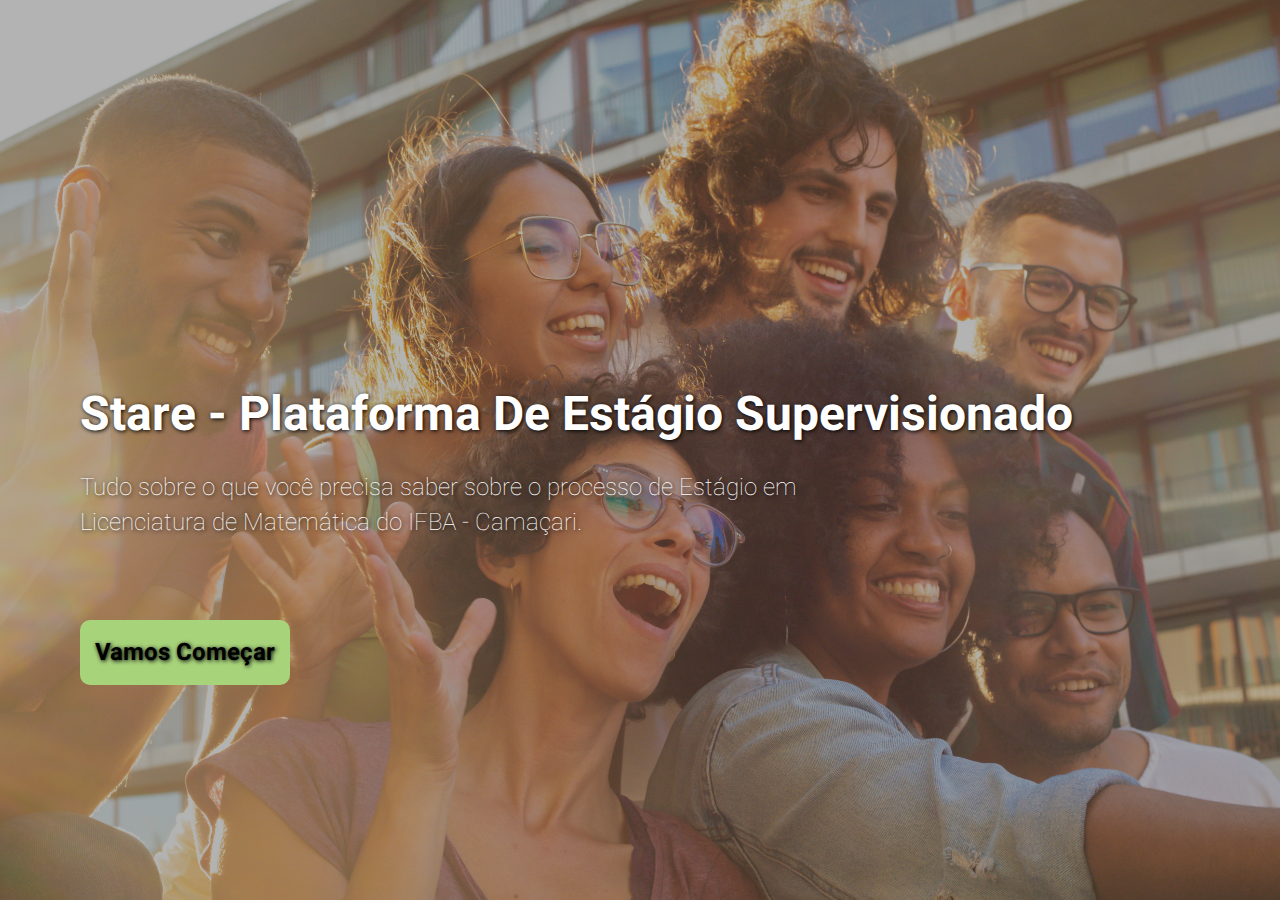
<file: index.html>
<!DOCTYPE html>
<html lang="pt-br">
<head>
    <meta charset="UTF-8">
    <meta http-equiv="X-UA-Compatible" content="IE=edge">
    <meta name="viewport" content="width=device-width, initial-scale=1.0">
    <title>stare</title>
    <link rel="shortcut icon" href="./imagens/favicon.ico" type="stare">
    <link rel="stylesheet" href="./estilos/index.css">
</head>

<body>


    <div class="box-img">
    </div>
    <div class="box-text">
        <h1>Stare - Plataforma de estágio supervisionado</h1>
        <p>Tudo sobre o que você precisa saber sobre o processo de Estágio em Licenciatura de Matemática do IFBA - Camaçari.</p>
        <a class="link" href="./htmls/stare.html">Vamos Começar</a>
    </div>
    
</body>
</html>
</file>
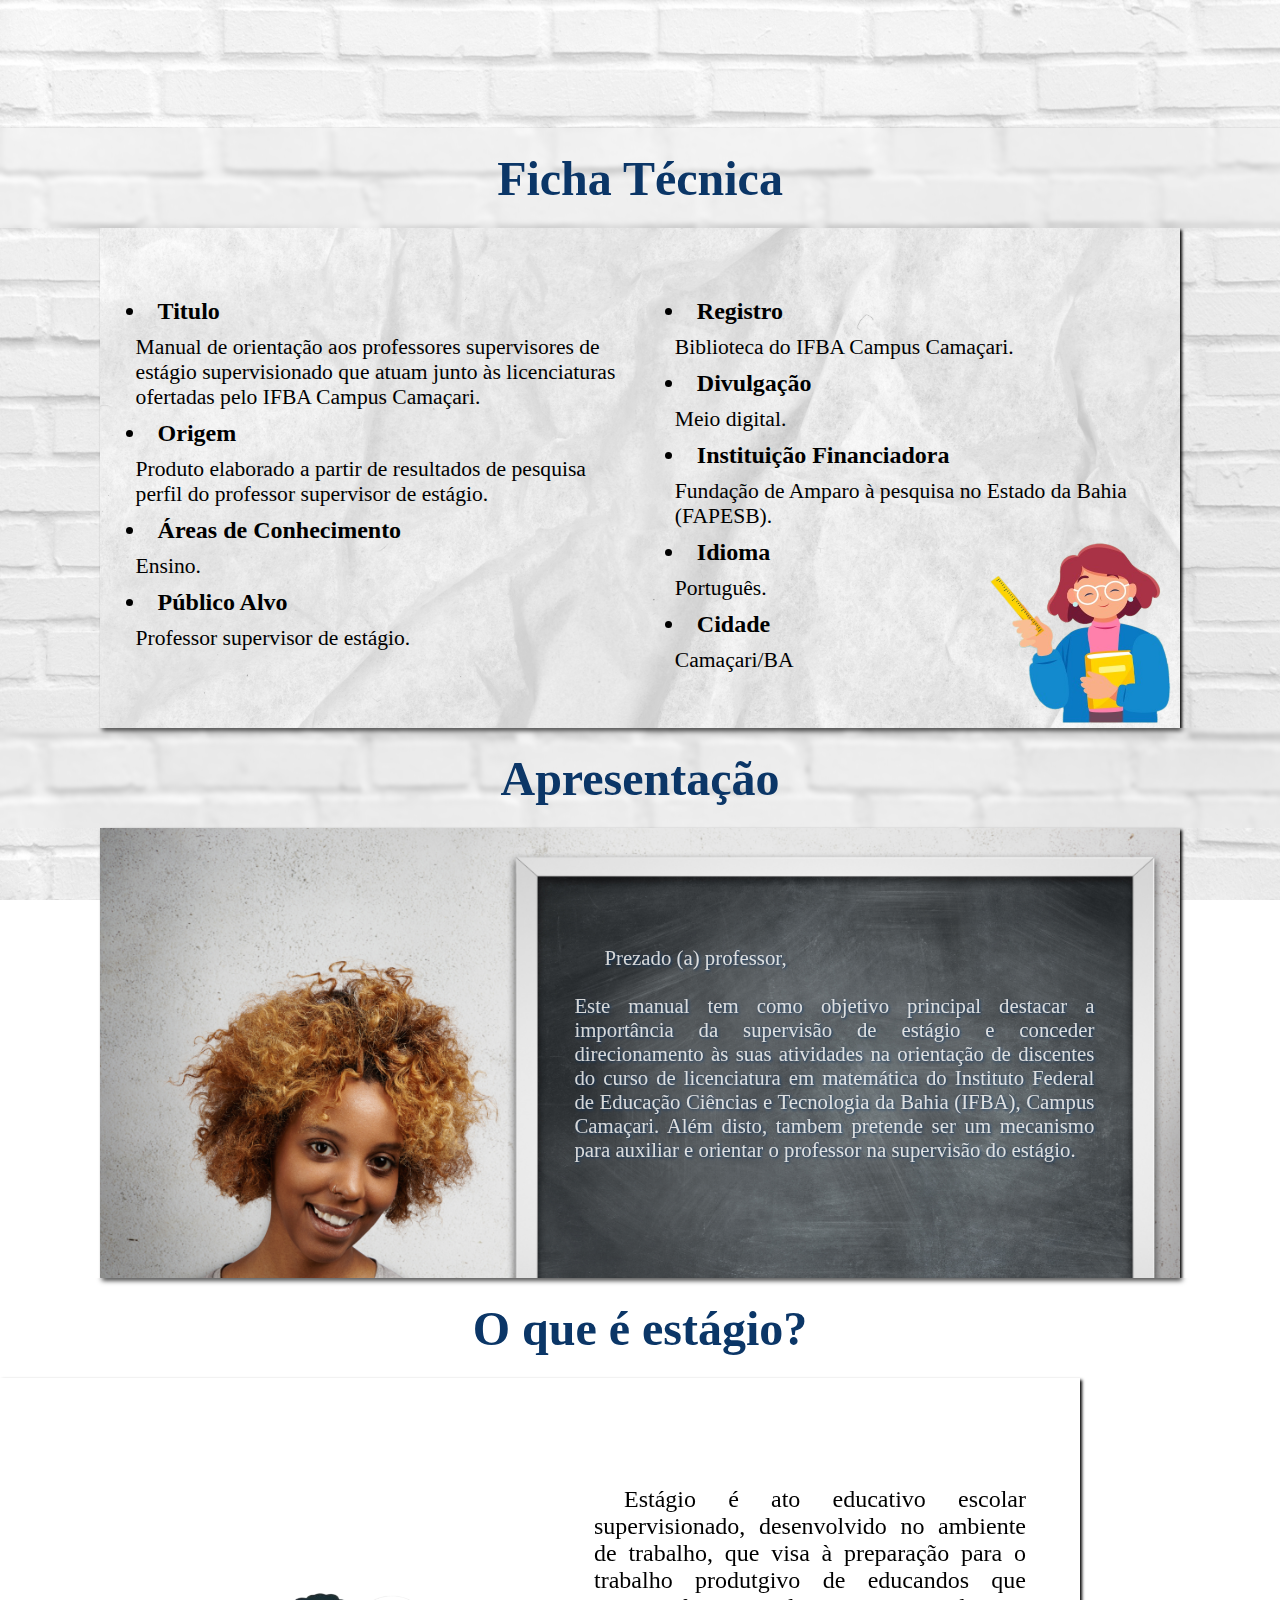
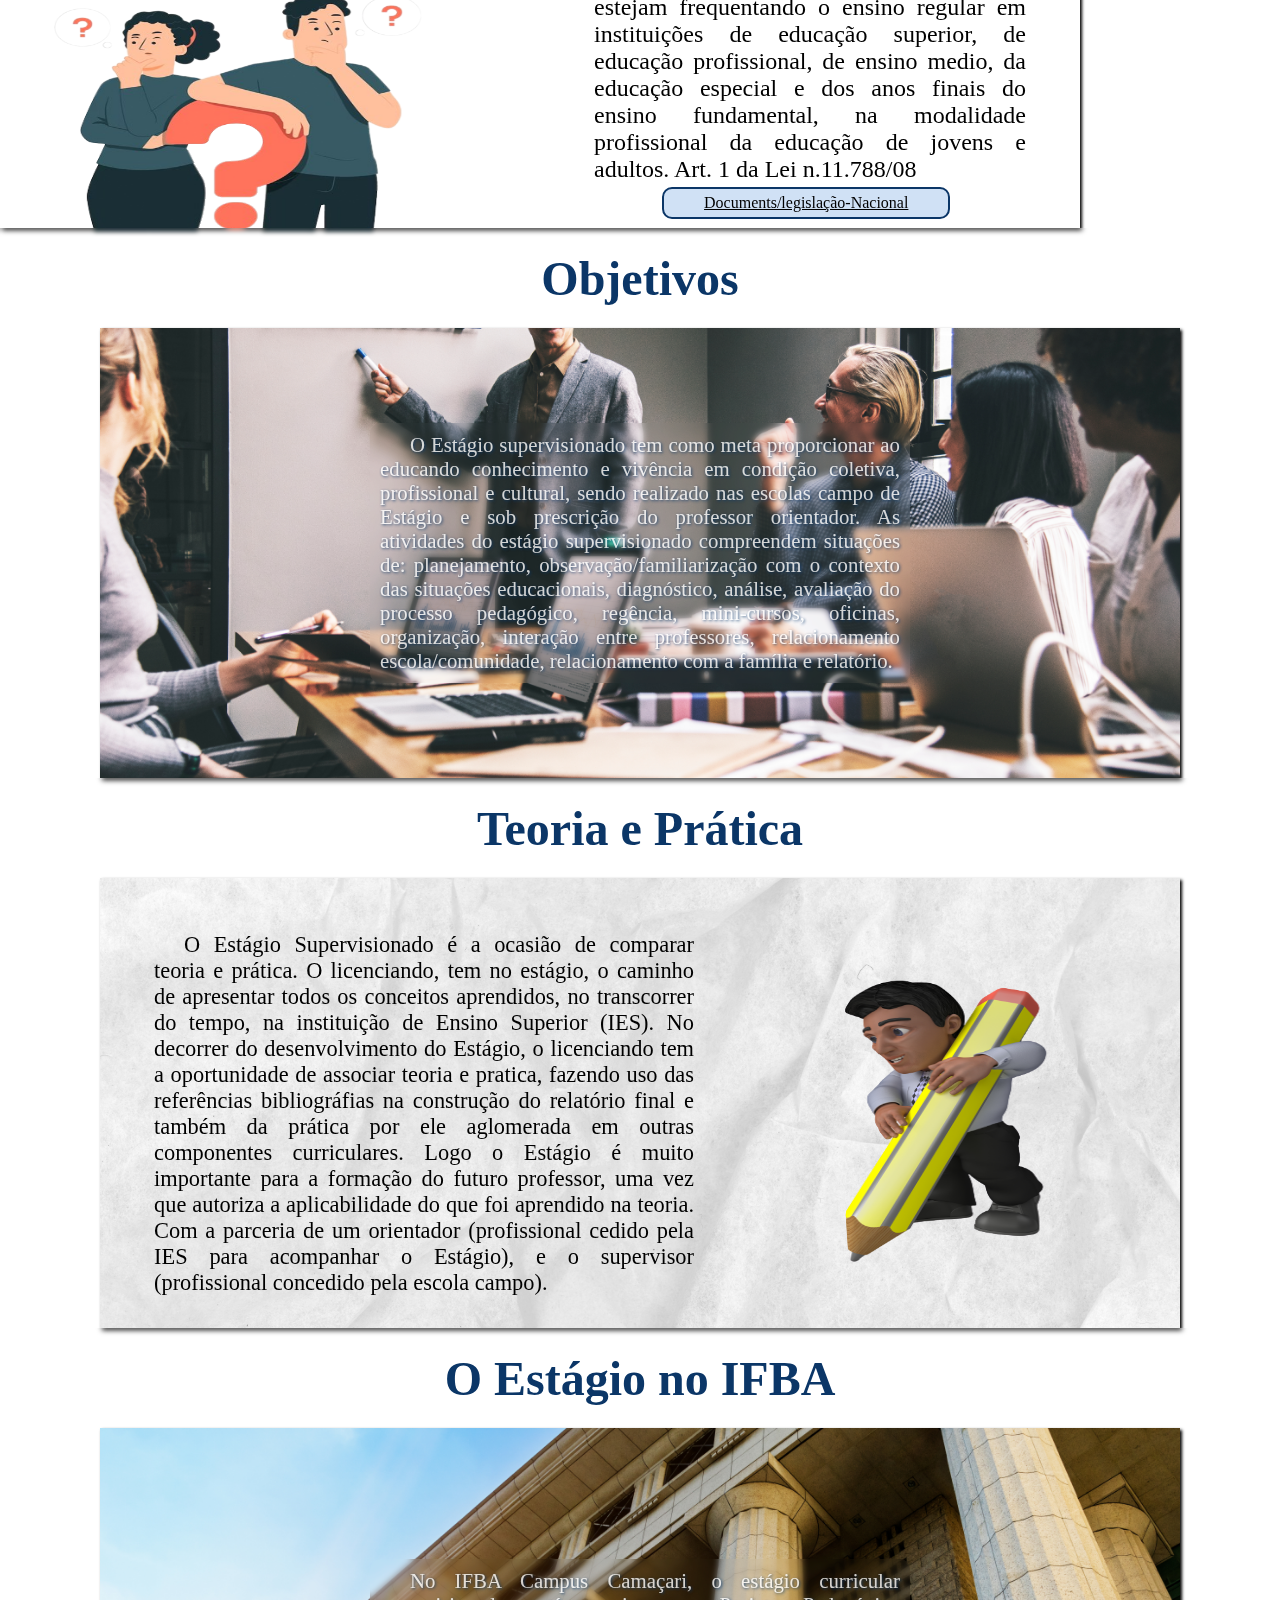
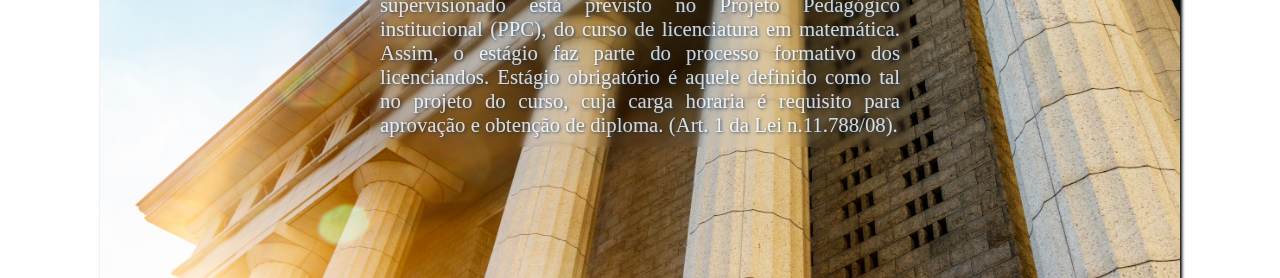
<file: htmls/stare.html>
<!DOCTYPE html>
<html lang="pt-br">
<head>
    <meta charset="UTF-8">
    <meta http-equiv="X-UA-Compatible" content="IE=edge">
    <meta name="viewport" content="width=device-width, initial-scale=1.0">
    <link rel="shortcut icon" href="../imagens/favicon.ico" type="image/x-icon">
    <link rel="stylesheet" href="../estilos/stare.css">
    <link rel="stylesheet" href="../estilos/pag1.css">
    <link rel="stylesheet" href="../estilos/pag2.css">
    <link rel="stylesheet" href="../estilos/pag3.css">
    <link rel="stylesheet" href="../estilos/pag4.css">
    <link rel="stylesheet" href="../estilos/pag5.css">
    <link rel="stylesheet" href="../estilos/pag6.css">
    <title>Stare</title>
</head>
<body>
    <div class="cont">
        <div class="titulo">
            <h1>Ficha Técnica</h1>
        </div>
        <div class="pag1">
            <ul>
                <li>
                    Titulo
                    <p>Manual de orientação aos professores supervisores de estágio supervisionado que atuam junto às licenciaturas ofertadas pelo IFBA Campus Camaçari.</p>
                </li>
                <li>
                    Origem 
                    <p>Produto elaborado a partir de resultados de pesquisa perfil do professor supervisor de estágio.</p>
                </li>
                <li>
                    Áreas de Conhecimento 
                    <p>Ensino.</p>
                </li>
                <li>
                    Público Alvo 
                    <p>Professor supervisor de estágio.</p>
                </li>
                <li>
                    Registro 
                    <p>Biblioteca do IFBA Campus Camaçari.</p>
                </li>
                <li> 
                    Divulgação 
                    <p>Meio digital.</p>
                </li>
                <li>
                    Instituição Financiadora 
                    <p>Fundação de Amparo à pesquisa no Estado da Bahia (FAPESB).</p>
                </li>
                <li>
                    Idioma 
                    <p>Português.</p>
                </li>
                <li>
                    Cidade 
                    <p>Camaçari/BA</p>
                </li>
            </ul>

            <img src="../imagens/professor.png" alt="generica" class="img1">

        </div>
        <div class="titulo">
            <h1>Apresentação</h1>
        </div>
        <div class="pag2">
            <p>
                Prezado (a) professor,
                <br>
                <br>Este manual tem como objetivo principal destacar a importância da supervisão de estágio e conceder
                direcionamento às suas atividades na orientação de discentes do curso de licenciatura em matemática do
                Instituto Federal de Educação Ciências e Tecnologia da Bahia (IFBA), Campus Camaçari. Além disto, tambem
                pretende ser um mecanismo para auxiliar e orientar o professor na supervisão do estágio.
            </p>

        </div>
        <div class="titulo">
            <h1>O que é estágio?</h1>
        </div>
        <div class="pag3">

            <img src="../imagens/pensando.png" alt="pensando">
            <p>
                Estágio é ato educativo escolar supervisionado, desenvolvido no ambiente de trabalho, que visa à preparação para
                o trabalho produtgivo de educandos que estejam frequentando o ensino regular em instituições de educação
                superior, de educação profissional, de ensino medio, da educação especial e dos anos finais do ensino
                fundamental, na modalidade profissional da educação de jovens e adultos. Art. 1 da Lei n.11.788/08
            </p>
            <a href="#">Documents/legislação-Nacional</a>
        </div>
        <div class="titulo">
            <h1>Objetivos</h1>
        </div>
        <div class="pag4">
            <p>
                O Estágio supervisionado tem como meta proporcionar ao educando conhecimento e vivência em condição coletiva, profissional e cultural, sendo realizado nas escolas campo de Estágio e sob prescrição do professor orientador. As atividades do estágio supervisionado compreendem situações de: planejamento, observação/familiarização com o contexto das situações educacionais, diagnóstico, análise, avaliação do processo pedagógico, regência, mini-cursos, oficinas, organização, interação entre professores, relacionamento escola/comunidade, relacionamento com a família e relatório.
            </p>
        </div>
        <div class="titulo">
            <h1>Teoria e Prática</h1>
        </div>
        <div class="pag5">
            <p>
                O Estágio Supervisionado é a ocasião de comparar teoria e prática. O licenciando, tem no estágio, o caminho de apresentar todos os conceitos aprendidos, no transcorrer do tempo, na instituição de Ensino Superior (IES). No decorrer do desenvolvimento do Estágio, o licenciando tem a oportunidade de associar teoria e pratica, fazendo uso das referências bibliográfias na construção do relatório final e também da prática por ele aglomerada em outras componentes curriculares. Logo o Estágio é muito importante para a formação do futuro professor, uma vez que autoriza a aplicabilidade do que foi aprendido na teoria. Com a parceria de um orientador (profissional cedido pela IES para acompanhar o Estágio), e o supervisor (profissional concedido pela escola campo).
            </p>
            <img src="../imagens/teoria.png" alt="exercendo a teoria">
        </div>
        <div class="titulo">
            <h1>O Estágio no IFBA</h1>
        </div>
        <div class="pag6">
            <p>
                No IFBA Campus Camaçari, o estágio curricular supervisionado está previsto no Projeto Pedagógico
                institucional (PPC), do curso de licenciatura em matemática. Assim, o estágio faz parte do processo formativo dos licenciandos.
                Estágio obrigatório é aquele definido como tal no projeto do curso, cuja carga horaria é requisito para aprovação e obtenção de diploma. (Art. 1 da Lei n.11.788/08).
            </p>
        </div>
    </div>
</body>
</html>
</file>
<file: estilos/index.css>
@charset "uft-8";
@import url('https://fonts.googleapis.com/css2?family=Heebo:wght@300;700;900&display=swap');
*{
    margin: 0;
    padding: 0;
    text-shadow: black 1px 1px 4px;
}

body{
    background-color: black;
    height: 100vh;
    width: 100vw;
    position: relative;
    display: flex;
    align-items: center;
    overflow: hidden;
}

.box-img{
    background-image: url("../imagens/fundo08.jpg");
    height: 100%;
    width: 100%;
    background-repeat: no-repeat;
    background-position: center;
    background-size: cover;
    opacity: 0.7;
}

.box-text{
    font-family: 'Heebo', sans-serif;
    font-size: x-large;
    position: absolute;
    color: white;
}
.box-text>h1{
    font-weight: bolder;
    padding: 20px 80px;
    text-transform: capitalize;
}
.box-text>p{
    font-weight: lighter;
    width: 60%;
    padding: 0px 80px;
}

.link{
    position: absolute;
    margin: 80px;
    padding: 15px;
    border-radius: 10px;
    font-weight: bold;
    text-decoration: none;
    background-color: #a7d37b;
    color: black;
}
.link:hover{
    border:solid 3px #0B3667;
    color: #0B3667;
}

@media all and (max-width: 900px){
    .box-text{
        font-size: large;
    }
}
@media all and (max-width: 700px){
    .box-text{
        font-size: x-small;
    }
}
</file>
<file: estilos/stare.css>
@charset "uft-8";

*{
    margin: 0;
    padding: 0;
    box-sizing: border-box;
    color: black;
}

h1,h2{
    color: #0B3667;
}

body,html{
    height: 100vh;
    width: 100vw;
}

body{
    background-image: url('../imagens/fundo11.jpg');
    background-size: cover;
    background-repeat: no-repeat;
    background-attachment: fixed;
    overflow-x: hidden;
}

div{
    box-shadow: black 2px 2px 3px;
}

.cont{
    position: relative;
    margin-top: 10%;
}

.titulo{
    background-color: transparent;
    backdrop-filter: blur(2px);
    height: 100px;
    position: relative;
    text-align: center; 
    box-shadow: none;
}

.titulo>h1{
    position: absolute;
    top: 50%;
    left: 50%;
    transform: translate(-50%,-50%);
    font-size: 3em;
}
</file>
<file: estilos/pag1.css>
@charset "UTF-8";

.pag1{
    background-image: url('../imagens/fundo-texto1.jpg');
    background-repeat: no-repeat;
    background-size: cover;
    height: 500px;
    width: 1080px;
    margin: auto;
    padding-left: 2%;
}
.pag1>ul{
    padding-top: 70px;
    font-size: 1.5em;
    font-weight: bold;
    list-style: inside;
    columns: 2;
}
p{
    padding: 10px;
    font-size: 0.9em;
    font-weight: lighter;
}
.img1{
    height: 250px;
    width: 270px;
    position: relative;
    bottom: 150px;
    left: 80%;
}
</file>
<file: estilos/pag2.css>
@charset "UTF-8";

.pag2{
    position: relative;
    background-image: url('../imagens/apresentação.jpg');
    background-repeat: no-repeat;
    background-size: cover;
    height: 450px;
    width: 1080px;
    margin: auto;
}
.pag2 p {
    opacity: 0.8;
    position: absolute;
    top: 15%;
    left: 41%;
    margin: 40px 2%;
    width: 50%;
    text-indent: 30px;
    font-size: 1.3em;
    text-align: justify;
    text-shadow:#0B3667 1px 1px 3px;
    color: white;
}
</file>
<file: estilos/pag3.css>
@charset "utf-8";

.pag3{
    position: relative;
    background-color: transparent;
    backdrop-filter: blur(2px);
    height: 450px;
    width: 1080px;
}

.pag3>h1{
    position: absolute;
    top: 33%;
    transform: translate(0,-20%);
    text-align: center;
    font-size: 4em;
    height: 100%;
    width: 45%;
}
.pag3>p{
    font-size: 1.5em;
    text-align: justify;
    text-indent: 30px;
    position: absolute;
    padding: 10% 5%;
    right: 0;
    height: 100%;
    width: 50%;
}

.pag3>a{
    border: #0B3667 2px solid;
    border-radius: 10px;
    padding: 5px 40px;
    position: absolute;
    right: 12%;
    bottom: 2%;
    background-color: #81afe460;
}

.pag3>img{
    position: absolute;
    width: 40%;
    height: 65%;
    left: 2%;
    bottom: -20px;
}
</file>
<file: estilos/pag4.css>
@charset "utf-8";

.pag4{
    position: relative;
    background-image: url('../imagens/objetivos1.jpg');
    background-repeat: no-repeat;
    background-size: cover;
    height: 450px;
    width: 1080px;
    margin: auto;
}
.pag4>p{
    width: 50%;
    margin: auto;
    position: absolute;
    top: 50%;
    left: 50%;
    transform: translate(-50%,-50%);
    border-radius: 10px;
    background-color: transparent;
    backdrop-filter: blur(3px);
    opacity: 0.8;
    text-indent: 30px;
    font-size: 1.3em;
    text-align: justify;
    text-shadow:#0B3667 1px 1px 3px;
    color: white;
}
</file>
<file: estilos/pag5.css>
@charset "utf-8";

.pag5{
    position: relative;
    background-image: url('../imagens/fundo-texto1.jpg');
    background-repeat: no-repeat;
    background-size: cover;
    height: 450px;
    width: 1080px;
    margin: auto;
}

.pag5>p{
    font-size: 1.4em;
    text-align: justify;
    text-indent: 30px;
    position: absolute;
    padding:5%;
    left: 0;
    height: 100%;
    width: 60%;
}

.pag5>img{
    position: absolute;
    width: 45%;
    height: 70%;
    right: 2%;
    bottom: 50px;
}
</file>
<file: estilos/pag6.css>
@charset "utf-8";

.pag6{
    position: relative;
    background-image: url('../imagens/facul.jpg');
    background-repeat: no-repeat;
    background-size: cover;
    height: 450px;
    width: 1080px;
    margin: auto;
}

.pag6>p{
    width: 50%;
    margin: auto;
    position: absolute;
    top: 50%;
    left: 50%;
    transform: translate(-50%,-50%);
    border-radius: 10px;
    background-color: transparent;
    backdrop-filter: blur(3px);
    opacity: 0.8;
    text-indent: 30px;
    font-size: 1.3em;
    text-align: justify;
    text-shadow:#0B3667 1px 1px 3px;
    color: white;
}
</file>
